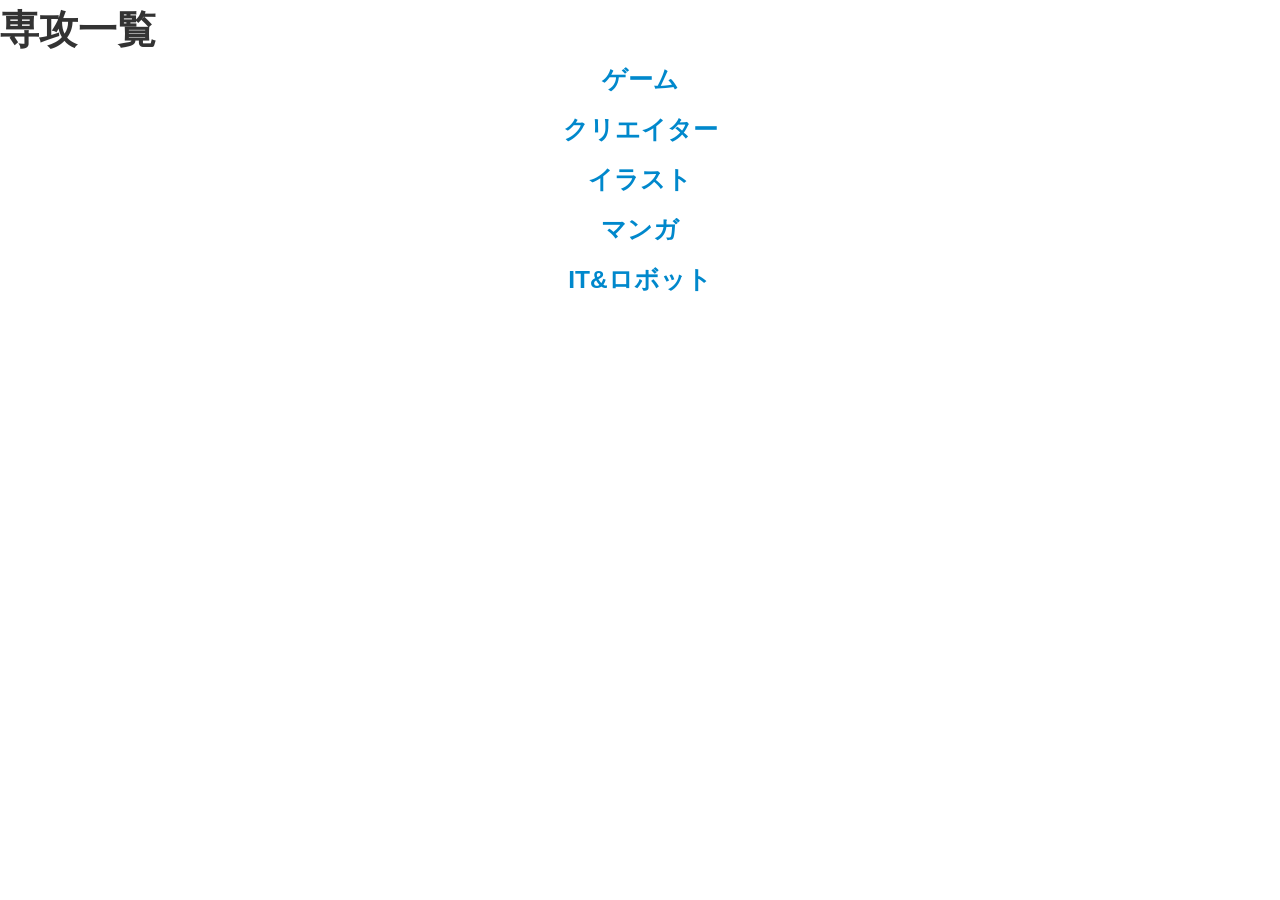
<file: mock/index.html>
<!DOCTYPE html>
<html lang="ja">
	<head>
		<meta charset="UTF-8">
		<meta name="viewport" content="width==device-width: initial-scale=1.0;maximm-scale=1.0; user-scaleble=1;">
		<link rel="stylesheet" href="bootstrap/css/bootstrap.min.css">
		<link rel="stylesheet" href="css/style.css">
		<title>トップページ</title>
	</head>

	<body>
		<h1>専攻一覧</h1>
		<div class="major_list">
			<div class="game_major" onclick="obj=document.getElementById('game').style; obj.display=(obj.display=='none')?'block':'none';">
				<a href="#" style="cursor:pointer;"><h3>ゲーム</h3></a>
			</div>
			<div id="game" style="display:none;clear:both;">
				<ul style="list-style:none;">
					<li><a href="major_list/supergame.html">スーパーゲームクリエイター専攻</a></li>
					<li><a href="#">ゲームプログラマー専攻</a></li>
					<li><a href="#">ゲーム企画・シナリオ専攻</a></li>
					<li><a href="#">ゲームキャラクターデザイン専攻</a></li>
					<li><a href="#">ゲームCGデザイン専攻</a></li>
					<li><a href="#">ゲームアプリクリエイター専攻</a></li>
					<li><a href="#">アーケードゲームクリエイター専攻</a></li>
					<li><a href="#">プロゲーマー＆デバッガー専攻</a></li>
				</ul>
			</div>

			<div class="creator_major" onclick="obj=document.getElementById('creator').style; obj.display=(obj.display=='none')?'block':'none';">
				<a href="#" style="cursor:pointer;"><h3>クリエイター</h3></a>
			</div>
			<div id="creator" style="display:none;clear:both;">
				<ul style="list-style:none;">
					<li><a href="#">スーパーCGクリエイター専攻</a></li>
					<li><a href="#">スーパーデジタルメディア専攻</a></li>
					<li><a href="#">CG映像クリエイター専攻</a></li>
					<li><a href="#">総合アニメーション専攻</a></li>
				</ul>
			</div>

			<div class="illust_major" onclick="obj=document.getElementById('illust').style; obj.display=(obj.display=='none')?'block':'none';">
				<a href="#" style="cursor:pointer;"><h3>イラスト</h3></a>
			</div>
			<div id="illust" style="display:none;clear:both;">
				<ul style="list-style:none;">
					<li><a href="3">コミックイラスト専攻</a></li>
					<li><a href="#">背景・アイテムデザイン専攻</a></li>
				</ul>
			</div>

			<div class="manga_major" onclick="obj=document.getElementById('manga').style; obj.display=(obj.display=='none')?'block':'none';">
				<a href="#" style="cursor:pointer;"><h3>マンガ</h3></a>
			</div>
			<div id="manga" style="display:none;clear:both;">
				<ul style="list-style:none;">
					<li><a href="#">総合マンガ専攻</a></li>
					<li><a href="#">プロデジタルマンガ専攻</a></li>
					<li><a href="#">キャラクターライセンスビジネス専攻</a></li>
				</ul>
			</div>

			<div class="it_major" onclick="obj=document.getElementById('it').style; obj.display=(obj.display=='none')?'block':'none';">
				<a href="#" style="cursor:pointer;"><h3>IT&ロボット</h3></a>
			</div>
			<div id="it" style="display:none;clear:both;">
				<ul style="list-style:none;">
					<li><a href="#">スーパーITエンジニア専攻</a></li>
					<li><a href="#">プログラマー専攻</a></li>
					<li><a href="#">スマホアプリ専攻</a></li>
					<li><a href="#">Webクリエイター専攻</a></li>
					<li><a href="#">ネットワーク＆セキュリティー専攻</a></li>
					<li><a href="#">ロボット専攻</a></li>
					<li><a href="#">プロダクトデザイン専攻</a></li>
					<li><a href="#">ライト＆イルミネーションデザイン専攻</a></li>
				</ul>
			</div>
		</div>
	</body>
</html>
</file>
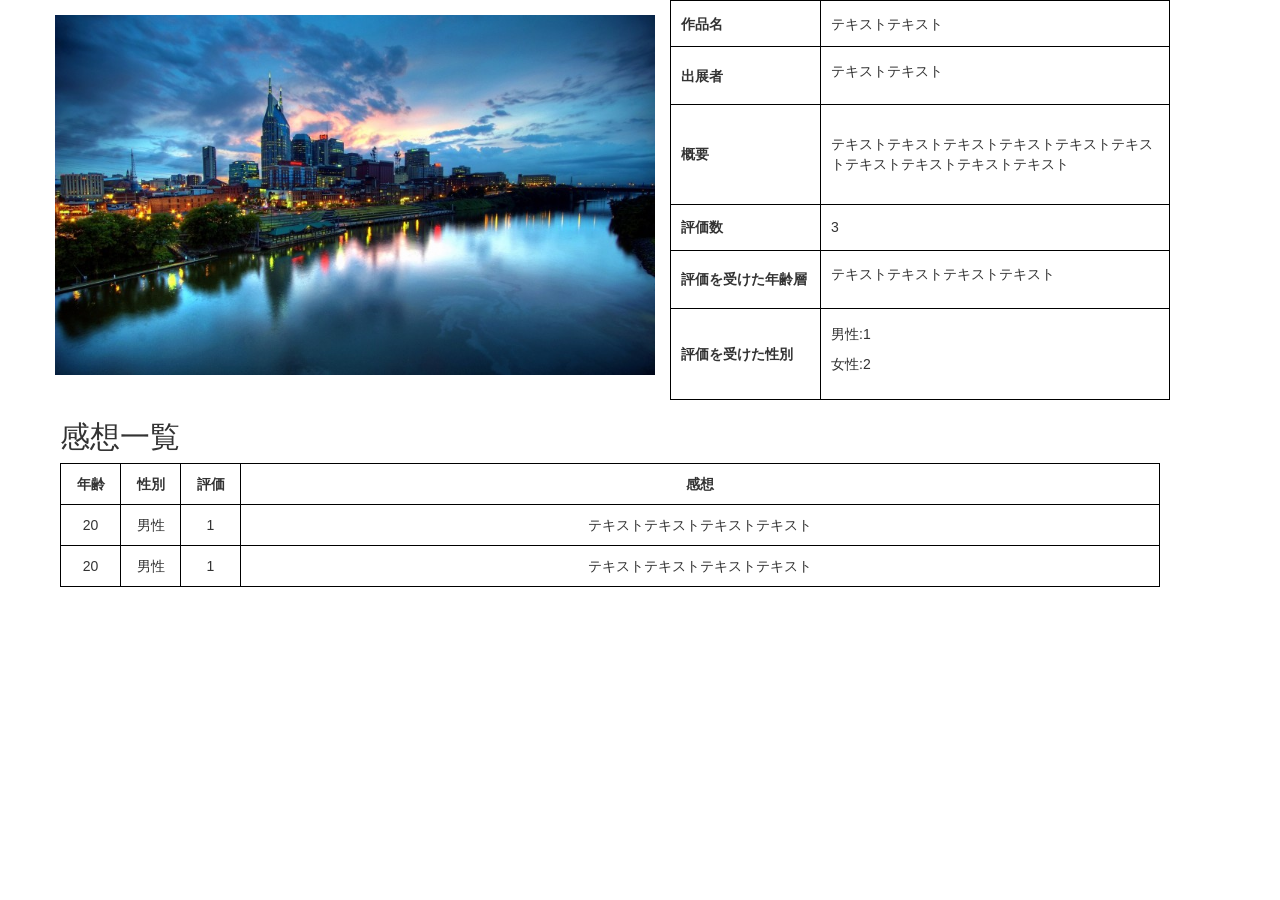
<file: detail.html>
<!DOCTYPE html>
<html>
<head>
<meta charset="UTF-8">
<link href="css/bootstrap.min.css" rel="stylesheet">
<link href="css/detail.css" rel="stylesheet">
</head>

<body>
<div class="wrap">
	<img src="img/480_800.jpg" alt="">
	<div class="info">
		<table class="info_table">
			<tr>
				<th>作品名</th>
				<td>テキストテキスト</td>
			</tr>
			<tr>
				<th>出展者</th>
				<td>
				<p>テキストテキスト</p>
				</td>
			</tr>
			<tr>
				<th class="overview">概要</th>
				<td class="overview">テキストテキストテキストテキストテキストテキストテキストテキストテキストテキスト</td>
			</tr>
			<tr>
				<th>評価数</th>
				<td>
					3
				</td>
			</tr>
			<tr>
				<th>評価を受けた年齢層</th>
				<td>
				<p>
	テキストテキストテキストテキスト
				</p>
				</td>
			</tr>
			<tr>
				<th>評価を受けた性別</th>
				<td>
					<p>男性:1</p><p>女性:2</p>
				</td>
			</tr>	
		</table>
	</div>

	<div class="impressions">
		<h2>感想一覧</h2>
		<table class="impressions_table">
			<tr>
				<th>年齢</th><th>性別</th><th>評価</th><th>感想</th>
			</tr>
				<tr>
					<td>
						20
					</td>

					<td>
							男性
					</td>

					<td>
						1
					</td>

					<td>
						テキストテキストテキストテキスト
					</td>
				</tr>
            <tr>
					<td>
						20
					</td>

					<td>
							男性
					</td>

					<td>
						1
					</td>

					<td>
						テキストテキストテキストテキスト
					</td>
				</tr>
		</table>
	</div>
</div>
</body>

</html>
</file>
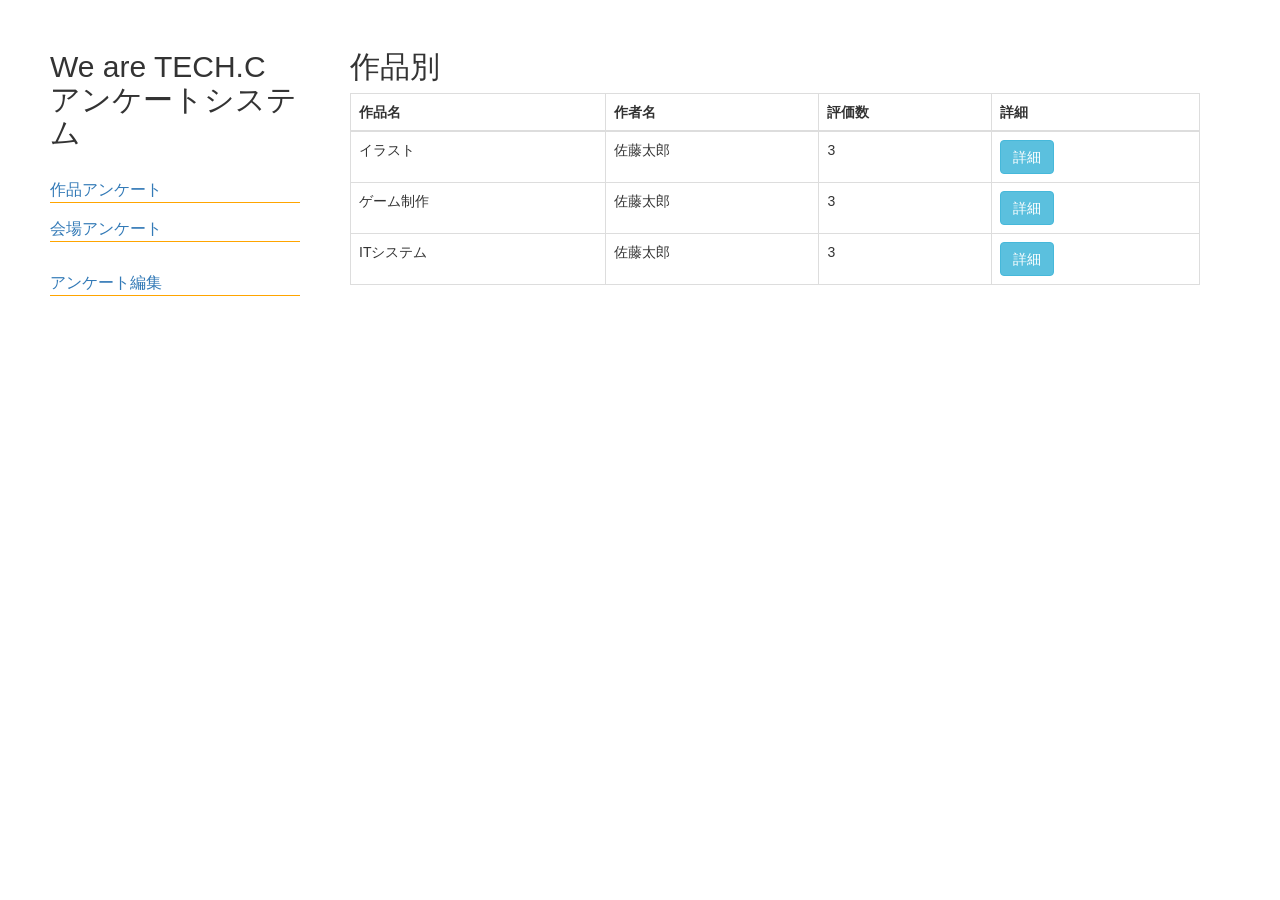
<file: list.html>
<!DOCTYPE html>
<html>
	<head>
		<link href="css/bootstrap.min.css" rel="stylesheet">
		<link href="css/list.css" rel="stylesheet">
		<meta charset="UTF-8">
	</head>
	
	<body>
		<div class="wrap">
			<div class="side_bar">
				<h2>We are TECH.C<br>アンケートシステム</h2>
				<ul>
					<li><a href="#">作品アンケート</a></li>
					<li><a href="venue.html">会場アンケート</a></li>
				</ul>
                <ul>
				<li><a href="questionnaire_edit.html">アンケート編集</a></li>
			</ul>
			</div>
		<div class="list">
			<h2>作品別</h2>
			<table class="table table-bordered">
				<thead>
					<tr>
						<th>作品名</th>
						<th>作者名</th>
						<th>評価数</th>
						<th>詳細</th>
					</tr>
				</thead>
				<tbody>
					<tr>
						<td>イラスト</td>
						<td>
							<span>
							佐藤太郎
							</span>
						</td>
						<td>
							3
						</td>
						<td><a href="./detail.html" class="btn btn-info">詳細</a></td>
					</tr>
                    <tr>
						<td>ゲーム制作</td>
						<td>
							<span>
							佐藤太郎
							</span>
						</td>
						<td>
							3
						</td>
						<td><a href="./detail.html" class="btn btn-info">詳細</a></td>
					</tr>
                    <tr>
						<td>ITシステム</td>
						<td>
							<span>
							佐藤太郎
							</span>
						</td>
						<td>
							3
						</td>
						<td><a href="./detail.html" class="btn btn-info">詳細</a></td>
					</tr>
				</tbody>
			</table>
		</div>
		</div>
	</body>
</html>
</file>
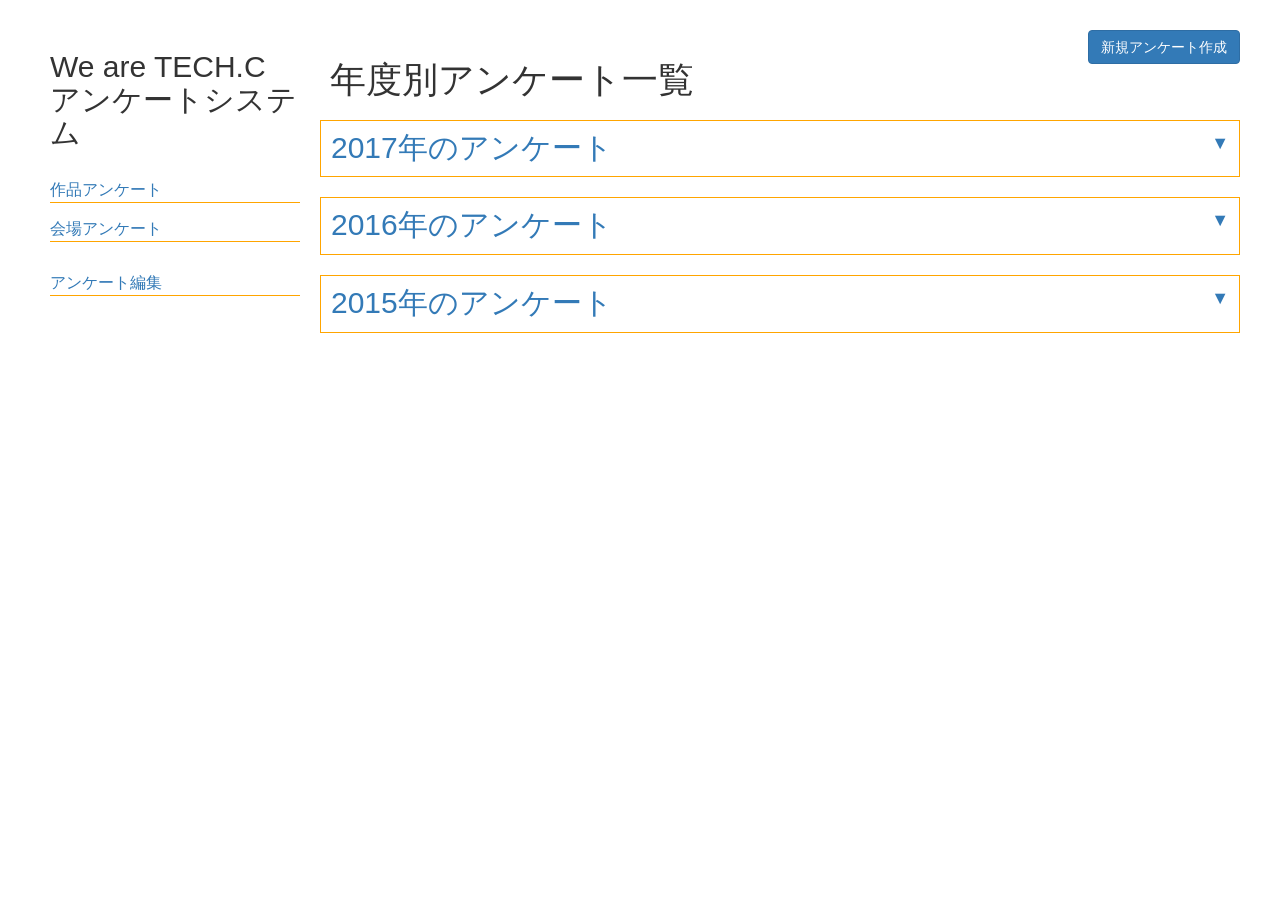
<file: questionnaire_edit.html>
<!DOCTYPE html>
<html>
<head>
	<title></title>
	<meta charset="UTF-8">
	<link href="css/questionnaire_edit.css" rel="stylesheet">
	<link href="css/bootstrap.min.css" rel="stylesheet">
</head>
<body>
	<div class="wrap">
		<div class="side_bar">
			<h2>We are TECH.C<br>アンケートシステム</h2>
			<ul>
				<li><a href="list.html">作品アンケート</a></li>
				<li><a href="venue.html">会場アンケート</a></li>
			</ul>
			<ul>
				<li><a href="#">アンケート編集</a></li>
			</ul>
		</div>
		
		<div class="questionnaire_list">
			<h1>年度別アンケート一覧</h1>
			<button class="btn btn-primary">新規アンケート作成</button>
			
			<div class="questionnaiire_year" onclick="obj=document.getElementById('open2017').style; obj.display=(obj.display=='none')?'block':'none';">
				<a href="#" style="cursor:pointer;"><h2>2017年のアンケート</h2><p>▼</p></a>
			</div>
			<div id="open2017" style="display:none;clear:both;">
				<h2>問1</h2>
			</div>

			<div class="questionnaiire_year" onclick="obj=document.getElementById('open2016').style; obj.display=(obj.display=='none')?'block':'none';">
				<a href="#" style="cursor:pointer;"><h2>2016年のアンケート</h2><p>▼</p></a>
			</div>
			<div id="open2016" style="display:none;clear:both;">
				<h2>問1</h2>
			</div>

			<div class="questionnaiire_year" onclick="obj=document.getElementById('open2015').style; obj.display=(obj.display=='none')?'block':'none';">
				<a href="#" style="cursor:pointer;"><h2>2015年のアンケート</h2><p>▼</p></a>
			</div>			
			<div id="open2015" style="display:none;clear:both;">
				<h2>問1</h2>
			</div>
		</div>
	</div>
</div>
</body>
</html>
</file>
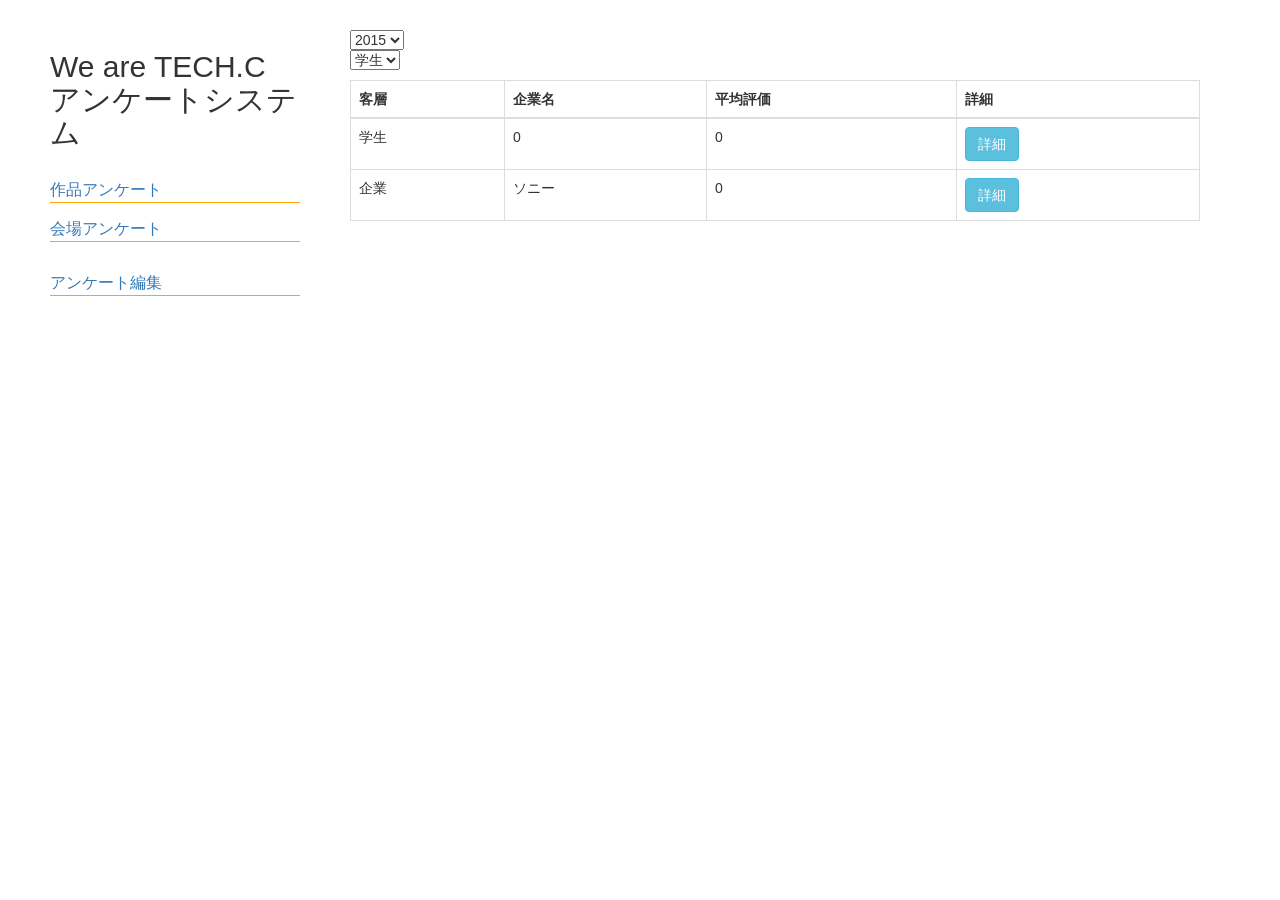
<file: venue.html>
<!DOCTYPE html>
<html>
	<head>
		<link href="css/bootstrap.min.css" rel="stylesheet">
		<link href="css/list.css" rel="stylesheet">
		<meta charset="UTF-8">
	</head>

<body>
	<div class="wrap">
		<div class="side_bar">
			<h2>We are TECH.C<br>アンケートシステム</h2>
			<ul>
				<li><a href="./list.html">作品アンケート</a></li>
				<li><a href="./venue.html">会場アンケート</a></li>
			</ul>
			<ul>
				<li><a href="questionnaire_edit.html">アンケート編集</a></li>
			</ul>
		</div>
		<div class="list">
			<ul>
				<li>
					<select name="year">
						<option value="2015">2015</option>
					</select>
				</li>
				<li>
					<select name="genle">
						<option>学生</option>
						<option>企業</option>
					</select>
				</li>
			</ul>
			<table class="table table-bordered">
				<thead>
					<tr>
						<th>客層</th>
						<th>企業名</th>
						<th>平均評価</th>
						<th>詳細</th>
					</tr>
				</thead>
				<tbody>
					<tr>
						<td>学生</td>
						<td>0</td>
						<td>0</td>
						<td><a href="venue_detail.html" class="btn btn-info">詳細</a></td>
					</tr>
					<tr>
						<td>企業</td>
						<td>ソニー</td>
						<td>0</td>
						<td><a href="#" class="btn btn-info">詳細</a></td>
					</tr>
				</tbody>
			</table>
		</div>
	</div>
</body>
</html>
</file>
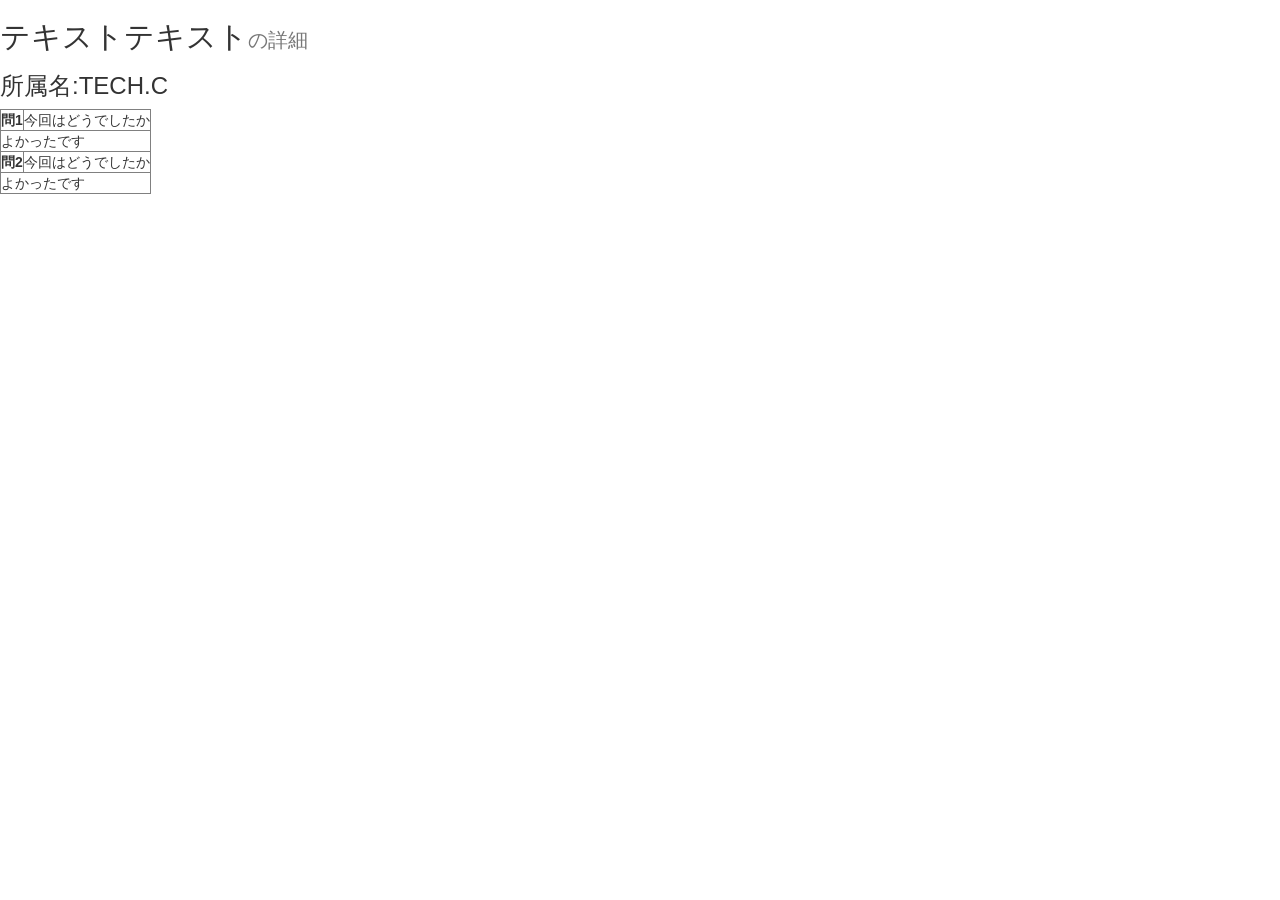
<file: venue_detail.html>
<!DOCTYPE html>
<html>
<head>
<meta charset="UTF-8">
<link href="css/bootstrap.min.css" rel="stylesheet">
</head>

<body>
<div class="wrap">
	<div class="info">
        <h2>テキストテキスト<small>の詳細</small></h2>
        <h3>所属名:TECH.C</h3>
		<table class="info_table" border="1px">
            <tr>
                <th>問1</th>
                <td>今回はどうでしたか</td>
            </tr>
            <tr>
                <td colspan="2">よかったです</td>
            </tr>
            <tr>
                <th>問2</th>
                <td>今回はどうでしたか</td>
            </tr>
            <tr>
                <td colspan="2">よかったです</td>
            </tr>
		</table>
	</div>
</div>
</body>

</html>
</file>
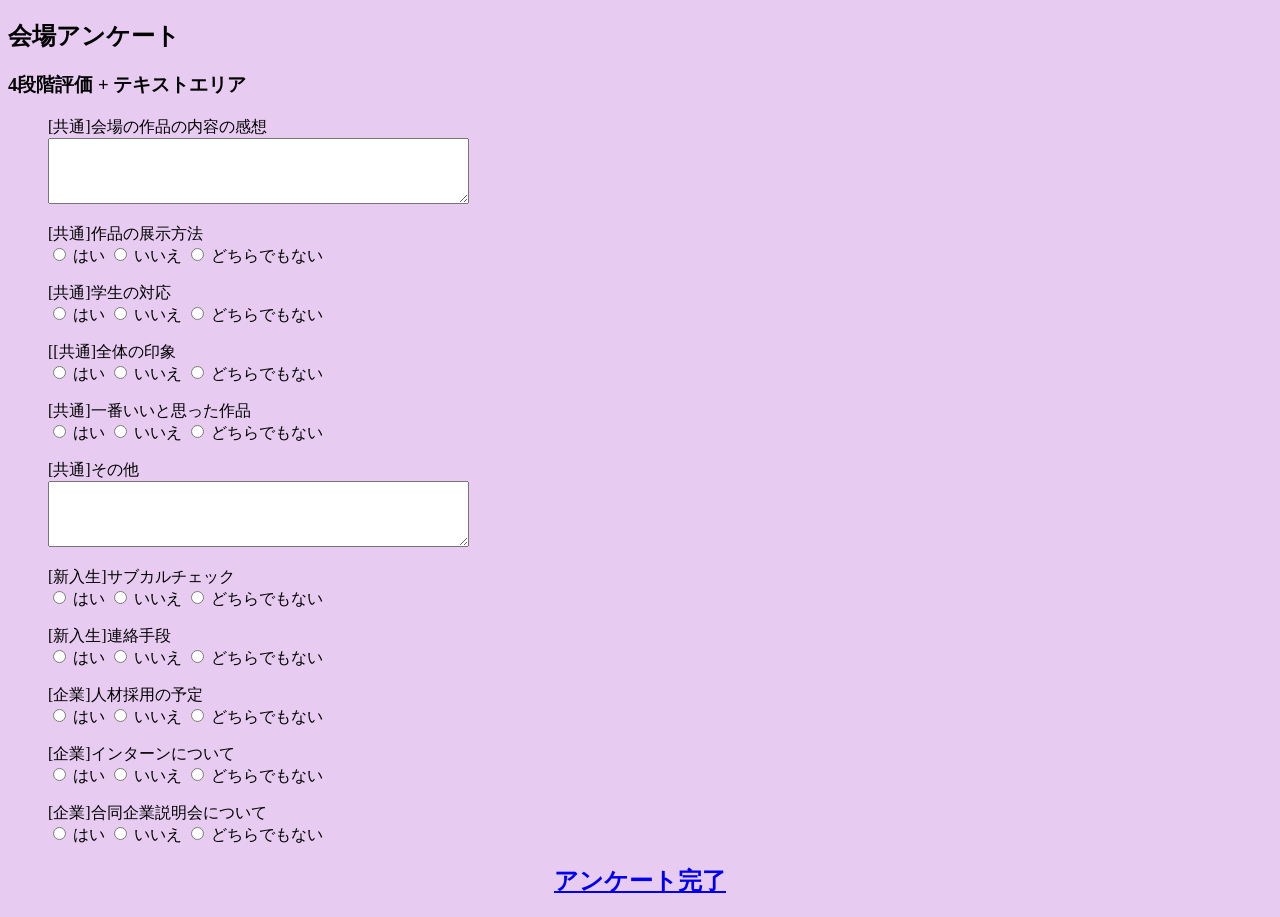
<file: mock/会場アンケートページ.html>
<!doctype html>
<html>
<head>
<meta charset="utf-8">
<title>会場アンケート</title>
<link href="会場アンケート.css" rel="stylesheet" type="text/css">
</head>

<body>
<h2>会場アンケート</h2>

<h3>4段階評価 + テキストエリア</h3>
<ol>

<form method="post" action="#">

<p>[共通]会場の作品の内容の感想<br>
<textarea rows="4" cols="50"></textarea>
</p>

<p>[共通]作品の展示方法<br>
<input type="radio" name="q1" value="はい"> はい
<input type="radio" name="q1" value="いいえ"> いいえ
<input type="radio" name="q1" value="どちらでもない"> どちらでもない
</p>

<p>[共通]学生の対応<br>
<input type="radio" name="q1" value="はい"> はい
<input type="radio" name="q1" value="いいえ"> いいえ
<input type="radio" name="q1" value="どちらでもない"> どちらでもない
</p>

<p>[[共通]全体の印象<br>
<input type="radio" name="q1" value="はい"> はい
<input type="radio" name="q1" value="いいえ"> いいえ
<input type="radio" name="q1" value="どちらでもない"> どちらでもない
</p>

<p>[共通]一番いいと思った作品<br>
<input type="radio" name="q1" value="はい"> はい
<input type="radio" name="q1" value="いいえ"> いいえ
<input type="radio" name="q1" value="どちらでもない"> どちらでもない
</p>

<p>[共通]その他<br>
<textarea rows="4" cols="50"></textarea>
</p>

<p>[新入生]サブカルチェック<br>
<input type="radio" name="q1" value="はい"> はい
<input type="radio" name="q1" value="いいえ"> いいえ
<input type="radio" name="q1" value="どちらでもない"> どちらでもない
</p>

<p>[新入生]連絡手段<br>
<input type="radio" name="q1" value="はい"> はい
<input type="radio" name="q1" value="いいえ"> いいえ
<input type="radio" name="q1" value="どちらでもない"> どちらでもない
</p>

<p>[企業]人材採用の予定<br>
<input type="radio" name="q1" value="はい"> はい
<input type="radio" name="q1" value="いいえ"> いいえ
<input type="radio" name="q1" value="どちらでもない"> どちらでもない
</p>

<p>[企業]インターンについて<br>
<input type="radio" name="q1" value="はい"> はい
<input type="radio" name="q1" value="いいえ"> いいえ
<input type="radio" name="q1" value="どちらでもない"> どちらでもない
</p>

<p>[企業]合同企業説明会について<br>
<input type="radio" name="q1" value="はい"> はい
<input type="radio" name="q1" value="いいえ"> いいえ
<input type="radio" name="q1" value="どちらでもない"> どちらでもない
</p>
</ol>

<h2 align="center"><a href="会場アンケート完了ページ.html">アンケート完了</a></h2>
</body>
</html>
</file>
<file: mock/css/style.css>
.major_list{
	text-align: center;
}
</file>
<file: css/detail.css>
.wrap {
	margin: 0 auto;
	width: 1200px;
}
img {
	float: left;
	margin: 15px;
	width: 600px;
}

.info_table {
	height: 400px;
	width: 500px;
}
.info_table th, td {
	border: solid 1px black;
	padding: 10px;
}
.info_table th {
	width: 150px;
}
.info_table td {
	text-align: left;
}
.info_table .overview {
	height: 100px;
}
.info_table:after {
	clear: both;
}

.impressions {
	margin-left: 20px;
	margin-right: 20px;
	margin-top: 20px;
}
.impressions_table {
	width: 1100px;
}
.impressions_table th, td {
	border: solid 1px black;
	padding: 10px;
	text-align: center;
}
.impressions_table th:not(:last-child) {
	width: 60px;
}
</file>
<file: css/list.css>
*{
	margin: 0;
	padding: 0;
}
.wrap {
	margin: 0 auto;
	padding-top: 30px;
	width: 1200px;
}

.side_bar {
	float: left;
	overflow: hidden;
	margin-left: 10px;
	margin-right: 10px;
	width: 250px;
}
.side_bar ul {
	margin-top: 30px;
}
.side_bar li {
	border-bottom: solid 1px orange;
	font-size: 16px;
	margin-bottom: 15px;
	list-style: none;
}
.side_bar ul li a {
	display: block;
	text-decoration: none;
}

.list {
	overflow: hidden;
	margin: 0 auto;
	width: 850px;
}
</file>
<file: css/questionnaire_edit.css>
*{
	margin: 0;
	padding: 0;
}
.wrap {
	margin: 0 auto;
	padding-top: 30px;
	width: 1200px;
}

.side_bar {
	float: left;
	height: 500px;
	overflow: hidden;
	margin-left: 10px;
	margin-right: 20px;
	width: 250px;
}
.side_bar ul {
	margin-top: 30px;
}
.side_bar li {
	border-bottom: solid 1px orange;
	font-size: 16px;
	margin-bottom: 15px;
	list-style: none;
}
.side_bar ul li a {
	display: block;
	text-decoration: none;
}

.list {
	overflow: hidden;
	margin: 0 auto;
	width: 850px;
}

.questionnaire_list {
	overflow: hidden;
	margin: 0 auto;
}
.questionnaire_list .questionnaiire_year {
	border: solid 1px orange;
	clear: both;
	display: block;
	font-size: 18px;
	margin-top: 20px;
	padding: 10px;
}
.questionnaire_list h1 {
	float: left;
	padding: 10px;
}
.questionnaire_list .btn {
	float: right;
}
.questionnaire_list .questionnaiire_year h2 {
	float: left;
	margin: 0;
}

.questionnaire_list p {
	text-align: right;
}
</file>
<file: mock/会場アンケート.css>
@charset "utf-8";
/* CSS Document */
body{
	background-color:#E7CBF1;
	font-align:center;
}
</file>
